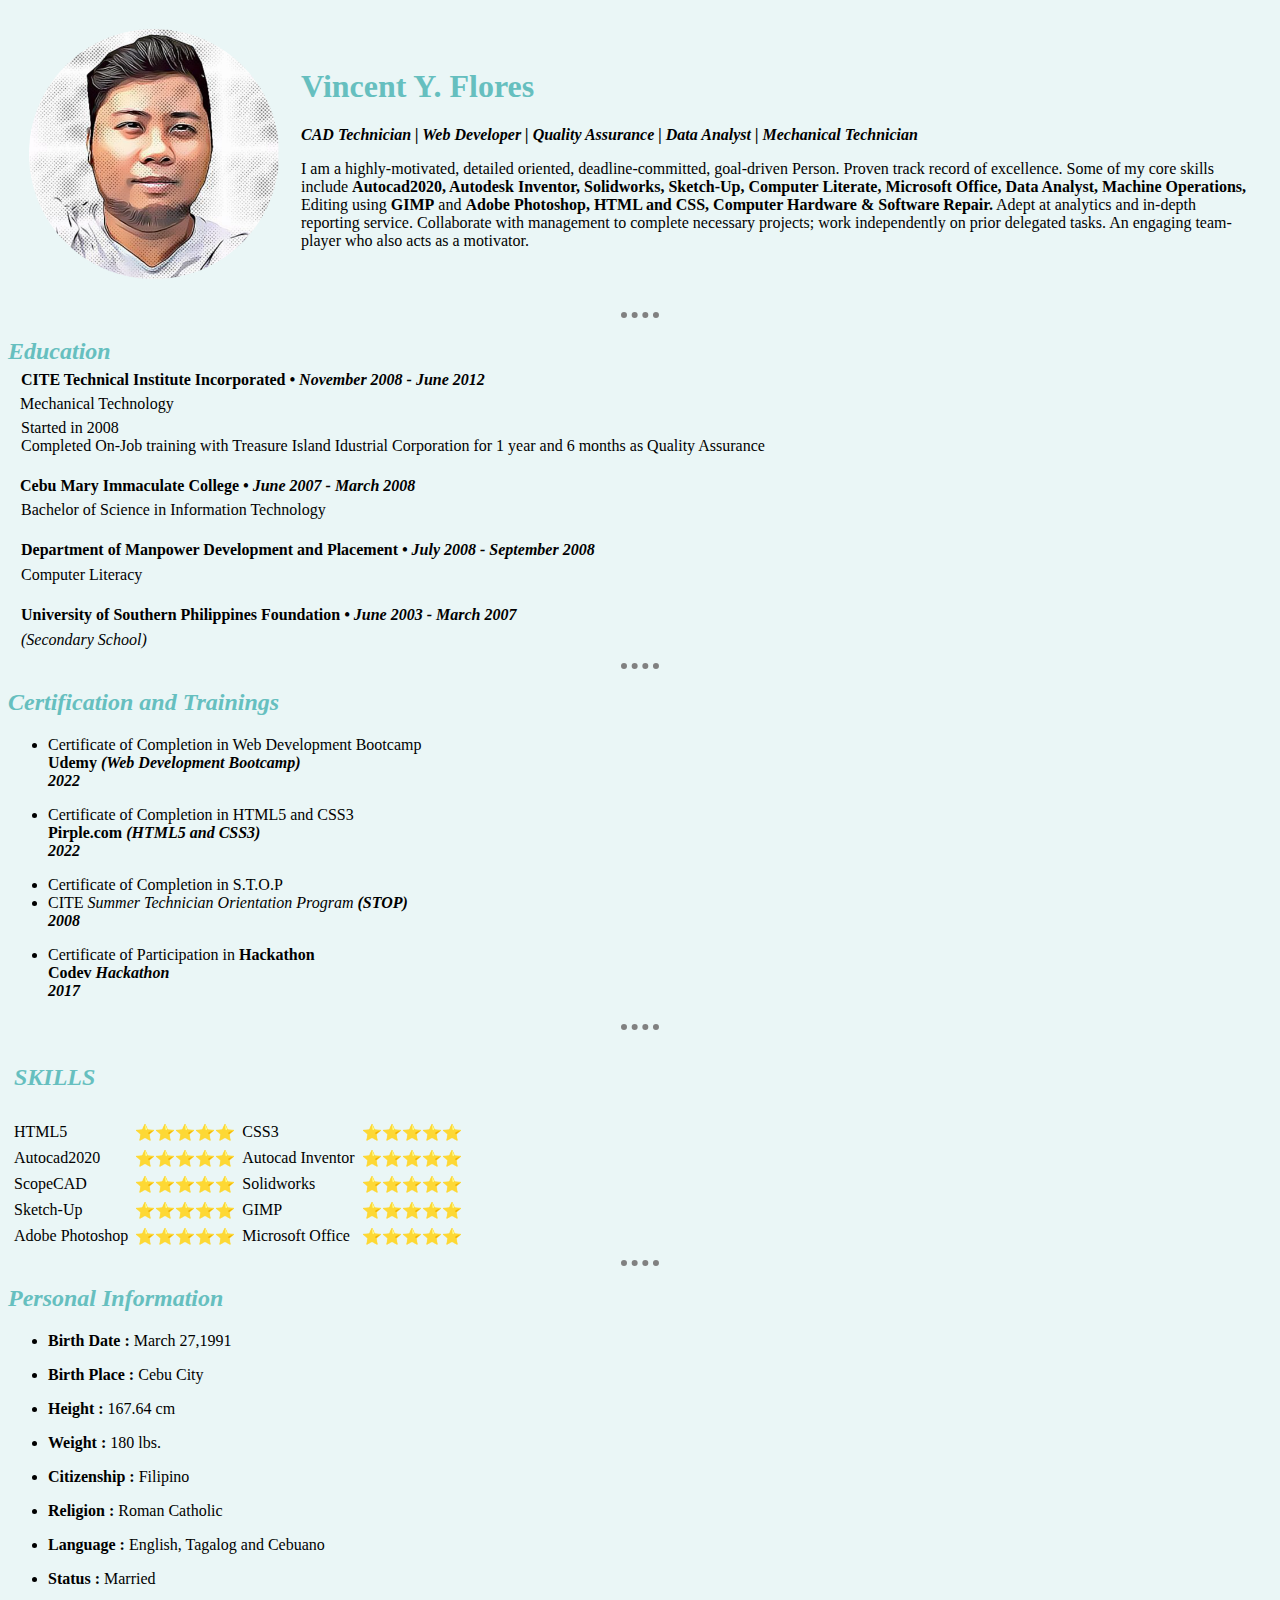
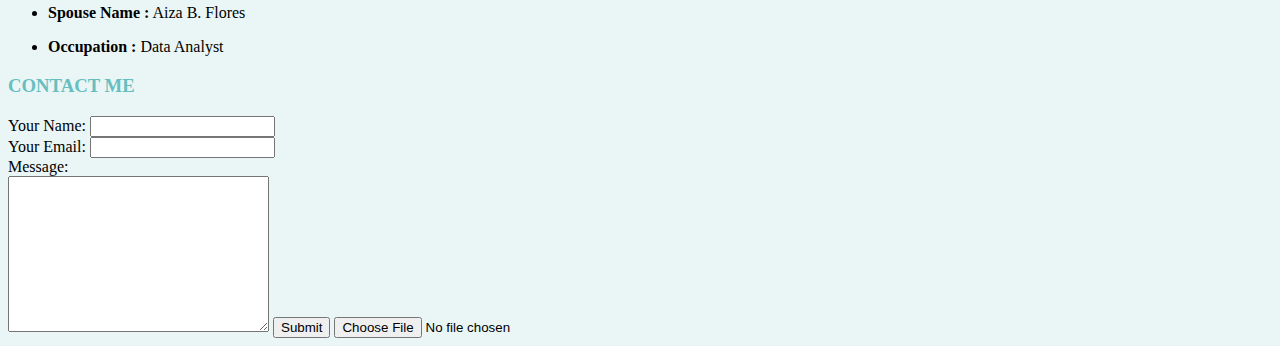
<file: index.html>
<!DOCTYPE html>
<html>
  <head>
    <meta charset="utf-8" />
    <title>Vince's Personal Site</title>
    <link rel="stylesheet" href="CSS\styles.css">
  </head>
    <body>
    <table cellspacing="20">
      <tr>
        <td>
          <img
            class="prfl"
            src="images/circlepic.png"
            alt="Profile"
            height="250px"
          />
        </td>
        <td>
          <h1>Vincent Y. Flores</h1>
          <p>
            <em
              ><strong
                >CAD Technician | Web Developer | Quality Assurance | Data
                Analyst | Mechanical Technician
              </strong>
            </em>
          </p>
          <p>
            I am a highly-motivated, detailed oriented, deadline-committed,
            goal-driven Person. Proven track record of excellence. Some of my
            core skills include
            <strong
              >Autocad2020, Autodesk Inventor, Solidworks, Sketch-Up, Computer
              Literate, Microsoft Office, Data Analyst, Machine
              Operations,</strong
            >
            Editing using <strong>GIMP</strong> and
            <strong
              >Adobe Photoshop, HTML and CSS, Computer Hardware & Software
              Repair.</strong
            >
            Adept at analytics and in-depth reporting service. Collaborate with
            management to complete necessary projects; work independently on
            prior delegated tasks. An engaging team-player who also acts as a
            motivator.
          </p>
        </td>
      </tr>
    </table>

    <hr>

    <h2 style="margin-bottom: 0">Education</h2>
    <table cellspacing="5">
      <tr>
        <td></td>
        <td style="margin-bottom: 0">
          <strong
            >CITE Technical Institute Incorporated
            <em>• November 2008 - June 2012</em></strong
          >
        </td>
      </tr>
      <tr>
        <td></td>
        <td style="padding: 0">Mechanical Technology</td>
      </tr>
      <tr>
        <td></td>
        <td>
          <p style="margin: 0px">Started in 2008</p>
          <p style="margin-top: 0">
            Completed On-Job training with Treasure Island Idustrial Corporation
            for 1 year and 6 months as Quality Assurance
          </p>
        </td>
      </tr>

      <tr>
        <td></td>
        <td style="margin-bottom: 0; padding: 0;">
          <strong>
            Cebu Mary Immaculate College
            <em>• June 2007 - March 2008</em></strong
          >
        </td>
      </tr>
      <tr>
        <td></td>
        <td>Bachelor of Science in Information Technology</td>
      </tr>

      <tr>
        <td></td>
        <td style="padding-top: 16px">
          <strong
            >Department of Manpower Development and Placement
            <em>• July 2008 - September 2008</em></strong
          >
        </td>
      </tr>
      <tr>
        <td></td>
        <td>Computer Literacy</td>
      </tr>

      <tr>
        <td></td>
        <td style="padding-top: 16px">
          <strong>
            University of Southern Philippines Foundation
            <em>• June 2003 - March 2007</em>
          </strong>
        </td>
      </tr>

      <tr>
        <td></td>
        <td><em>(Secondary School)</em></td>
      </tr>
    </table>

    <hr>

    <h2>Certification and Trainings</h2>
    <table>
      <ul>
        <li>Certificate of Completion in Web Development Bootcamp</li>
        <strong>Udemy <em>(Web Development Bootcamp)</em></strong>
        <br />
        <strong><em>2022</em></strong>
        <p></p>
        <li>Certificate of Completion in HTML5 and CSS3</li>
        <strong>Pirple.com <em>(HTML5 and CSS3)</em></strong>
        <br />
        <strong><em>2022</em></strong>
        <p></p>
        <li>Certificate of Completion in S.T.O.P</li>
        <li>
          CITE
          <em>Summer Technician Orientation Program <strong>(STOP)</strong></em>
        </li>
        <strong><em>2008</em></strong>
        <p></p>
        <li>Certificate of Participation in <strong> Hackathon</strong></li>
        <strong>Codev <em>Hackathon</em></strong>
        <br />
        <strong><em>2017</em></strong>
        <p></p>
      </ul>
    </table>
    <hr>
    <table cellspacing="5">
      <th>
        <h2>SKILLS</h2>
      </th>
      <table cellspacing="5">
        <tr>
          <td>HTML5</td>
          <td>⭐⭐⭐⭐⭐</td>
          <td>CSS3</td>
          <td>⭐⭐⭐⭐⭐</td>
        </tr>
        <tr>
          <td>Autocad2020</td>
          <td>⭐⭐⭐⭐⭐</td>
          <td>Autocad Inventor</td>
          <td>⭐⭐⭐⭐⭐</td>
        </tr>
        <tr>
          <td>ScopeCAD</td>
          <td>⭐⭐⭐⭐⭐</td>
          <td>Solidworks</td>
          <td>⭐⭐⭐⭐⭐</td>
        </tr>
        <tr>
          <td>Sketch-Up</td>
          <td>⭐⭐⭐⭐⭐</td>
          <td>GIMP</td>
          <td>⭐⭐⭐⭐⭐</td>
        </tr>
        <tr>
          <td>Adobe Photoshop</td>
          <td>⭐⭐⭐⭐⭐</td>
          <td>Microsoft Office</td>
          <td>⭐⭐⭐⭐⭐</td>
        </tr>
      </table>
    </table>
    <hr>
    <h2>Personal Information</h2>
    <ul>
      <p></p>
      <li><strong>Birth Date :</strong> March 27,1991</li>
      <p></p>
      <li><strong>Birth Place :</strong> Cebu City</li>
      <p></p>
      <li><strong>Height :</strong> 167.64 cm</li>
      <p></p>
      <li><strong>Weight :</strong> 180 lbs.</li>
      <p></p>
      <li><strong>Citizenship :</strong> Filipino</li>
      <p></p>
      <li><strong>Religion :</strong> Roman Catholic</li>
      <p></p>
      <li><strong>Language :</strong> English, Tagalog and Cebuano</li>
      <p></p>
      <li><strong>Status :</strong> Married</li>
      <p></p>
      <li><strong>Spouse Name :</strong> Aiza B. Flores</li>
      <p></p>
      <li><strong>Occupation :</strong> Data Analyst</li>
    </ul>

    <!--  <p>
      International Pharmaceuticals Inc.
        • Project Coordinator
      Fenstra Doors & Windows
        • Technical Head
      John Diagnostic Trading
        • Service Technician
        • Admin Staff / IT Staff
      Zylun Philippines Incorporated – CODEV
        • CAD Operator
      RCP Manufacturing Company Inc.
        • Technical Supervisor
        • AUTOCAD Operator
      Monde Nissin Corporation
        • Machine Operator
      Platinum Foods Corporation (Jollibee)
        • Service Crew
      Treasure Island Industrial Corporation
        • Quality Assurance (OJT)
E d u c a t i o n

03/2021 – 03/2022
10/2019 - 10/2020
03/2018 - 10/2019

11/2014 - 12/2017
11/2013 - 11/2014

09/2012 - 03/2013
01/2012 - 07/2012
09/2010-09/2011
    </p>
-->

    <h3>CONTACT ME</h3>
    <form
      class=""
      action="mailto:aspharine1991@gmail.com"
      method="post"
      enctype="text/plain"
    >
      <label>Your Name:</label>
      <input type="text" id="name" name="Your Name" required /><br />
      <label>Your Email:</label>
      <input type="email" id="Email" name="Your Email" required />
      <br />
      <label>Message:</label><br />
      <textarea name="Message" id="" cols="30" rows="10"></textarea>
      <input type="submit" name="" />
      <input type="file" name="Your File" id="" />
    </form>
  </body>
</html>
</file>
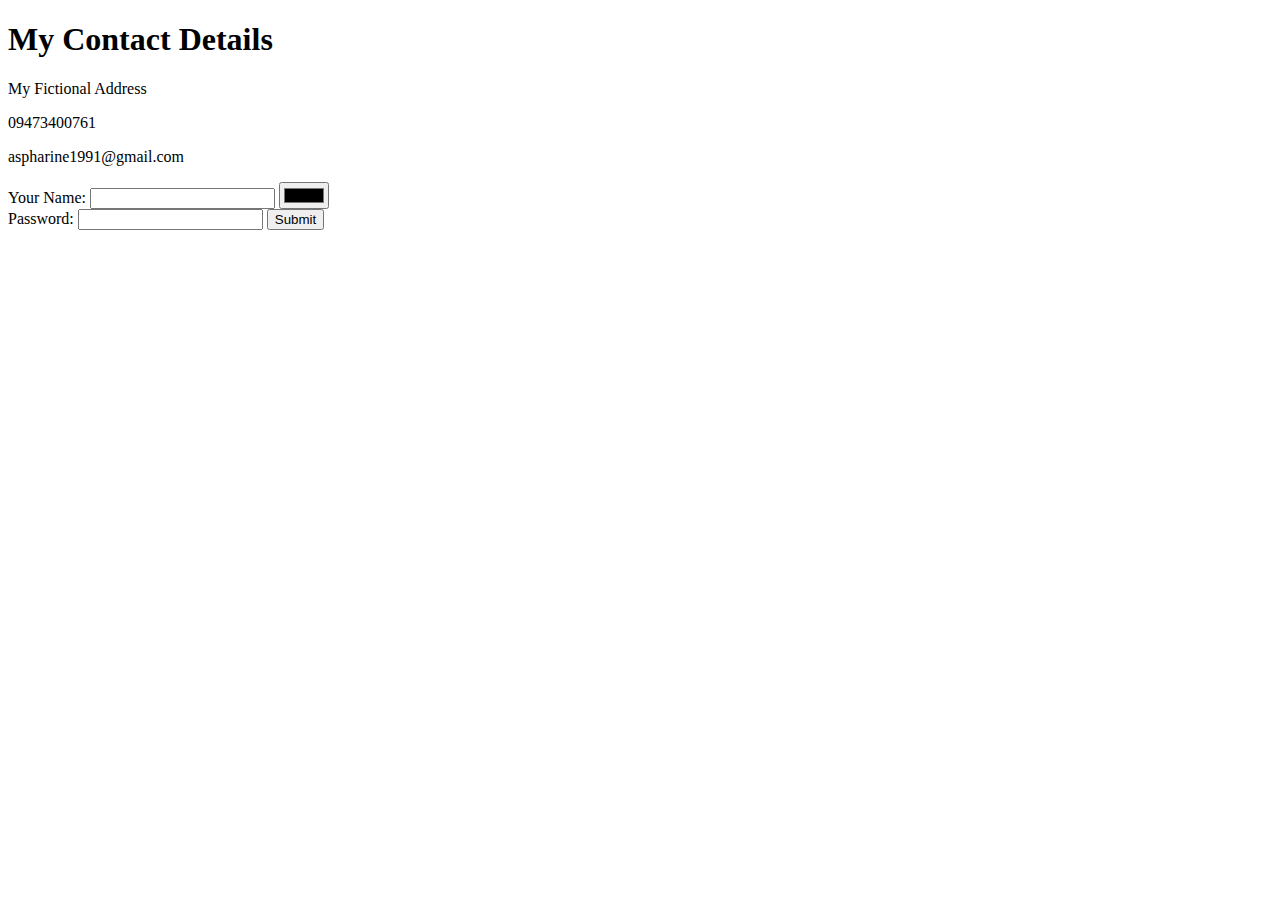
<file: contact.html>
<!DOCTYPE html>
<html lang="en" dir="ltr">

<head>
  <meta charset="utf-8">
  <title>Contact Me</title>
</head>

<body>
  <h1>My Contact Details</h1>
  <p>My Fictional Address</p>
  <p>09473400761</p>
  <p>aspharine1991@gmail.com</p>

  <form class="" action="mailto:aspharine1991@gmail.com" method="post">
    <label> Your Name:</label>
    <input type="text" name="" value="">
    <input type="color" name=""><br>
    <label>Password:</label>
    <input type="password" name="">
    <input type="submit" name="">

  </form>

</body>

</html>
</file>
